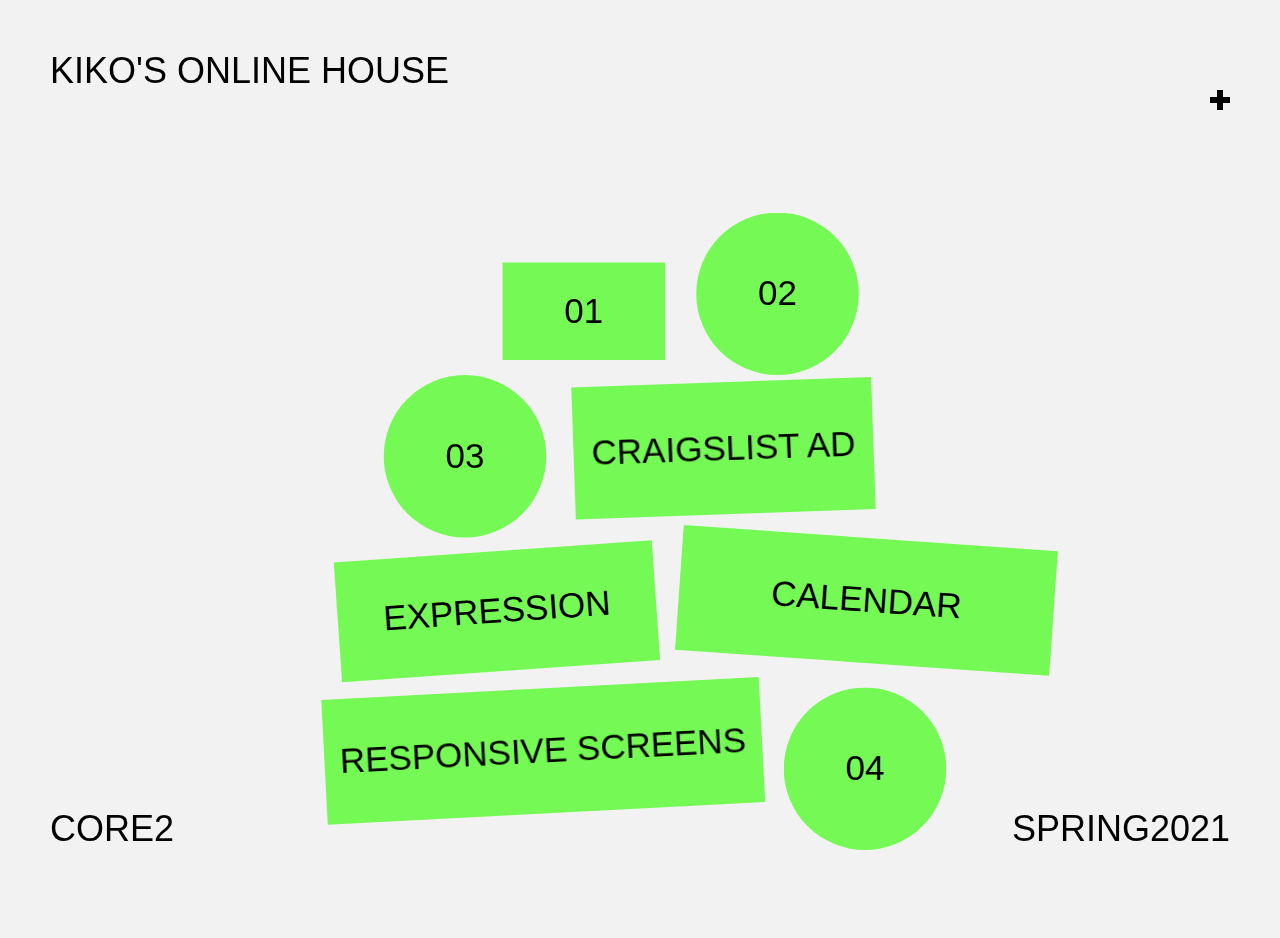
<file: index.html>
<!DOCTYPE html>
<html lang="en">

<head>
  <meta charset="UTF-8">
  <meta http-equiv="X-UA-Compatible" content="IE=edge">
  <meta name="viewport" content="width=device-width,initial-scale=1,maximum-scale=1,user-scalable=no">
  <title>KIKO'S ONLINE HOUSE</title>
  <link rel="stylesheet" href="./css/style.css">
</head>

<body>
  <div class="wrapper">
    <!-- header -->
    <header class="top-header">
      <!-- AAA -->
      <div class="mark fr"></div>
    </header>
    <!-- header end -->

    <!-- intro -->
    <div class="intro">
      <p>KIKO'S <br> ONLINE HOUSE</p>
      <p>CORE2:</p>
      <p>SPRING2021</p>
    </div>
    <!-- intro end -->

    <div class="mobile-intro">
      <p>KIKO'S ONLINE HOUSE</p>
      <p>CORE2</p>
      <p>SPRING2021</p>
    </div>

    <!-- shape -->
    <div class="shapes">
      <div class="shape shape1"><a href="https://kikokills17.github.io/kikokills17.github.io-project1/"
          class="navlink">01</a></div>
      <div class="shape circle shape2"><a href="https://kikokills17.github.io/Studio-Readings/" class="navlink">02</a>
      </div>
      <div class="shape circle shape3"><a href="">03</a></div>
      <div class="shape shape4"><a href="https://kiko-lab-p1.glitch.me/" class="navlink">CRAIGSLIST AD</a></div>
      <div class="shape shape5"><a href="https://lab-canlendar.glitch.me/" class="navlink">CALENDAR</a></div>
      <div class="shape shape6"><a href="https://kikokills17.github.io/Lab-expression/intro.html"
          class="navlink">EXPRESSION</a></div>
      <div class="shape circle shape7" class="navlink"><a href="">04</a></div>
      <div class="shape shape8"><a href="https://kikokills17.github.io/Responsive-Screens/" class="navlink">RESPONSIVE
          SCREENS</a></div>
    </div>
    <!-- shape end -->
  </div>

  <!-- nav -->
  <div class="nav-box">
    <header class="top-header">
      <!-- AAA -->
      <div class="mark fr"></div>
    </header>
    <ul class="nav">
      <li><a href="./pages/about.html">ABOUT ME</a></li>
      <li><a href="./pages/contact.html">CONTACT</a></li>
      <li><a href="./pages/work.html">WORK</a></li>
    </ul>
  </div>
  <!-- nav end -->

  <script src="./js/script.js"></script>
</body>

</html>
</file>
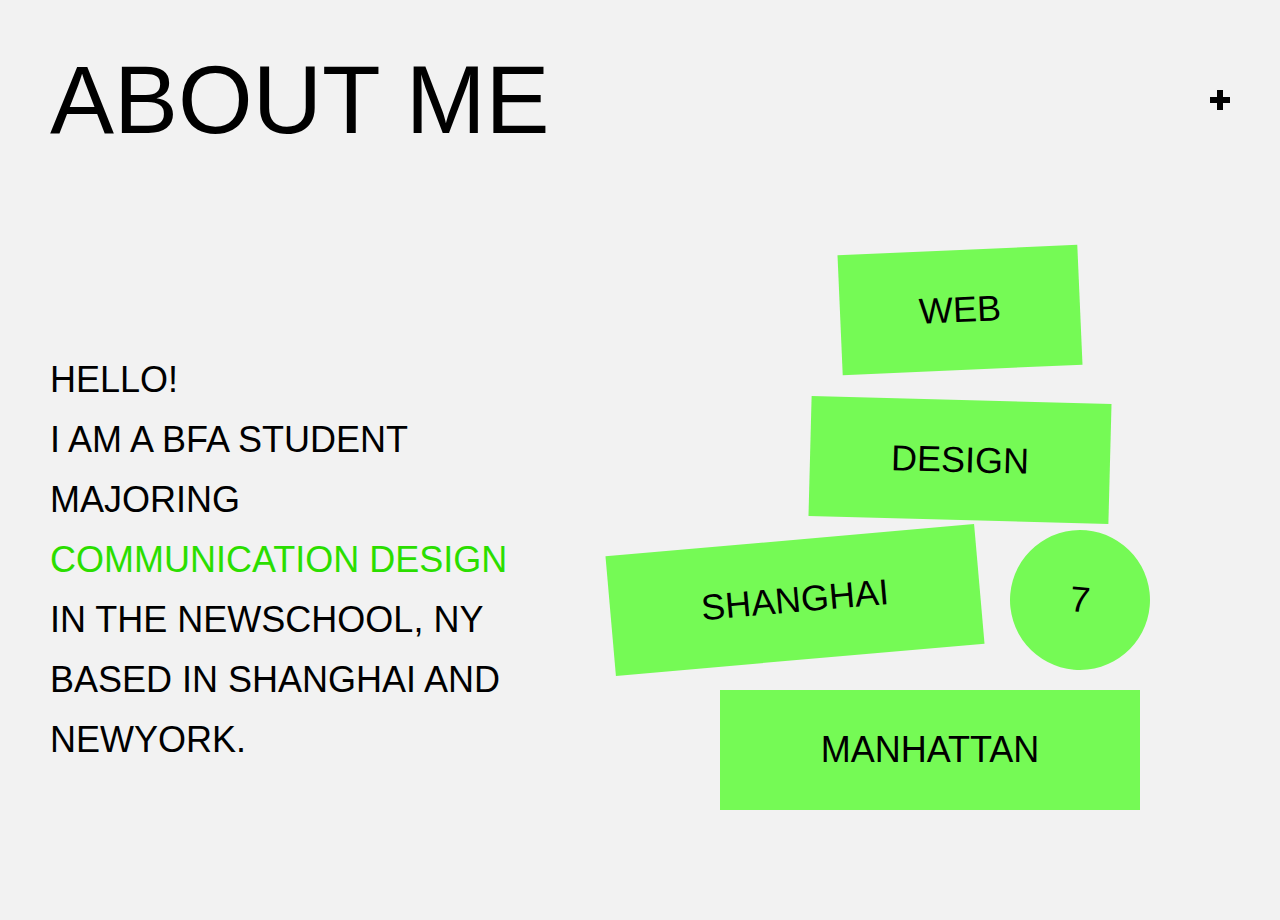
<file: pages/about.html>
<!DOCTYPE html>
<html lang="en">
<head>
  <meta charset="UTF-8">
  <meta http-equiv="X-UA-Compatible" content="IE=edge">
  <meta name="viewport" content="width=device-width,initial-scale=1,maximum-scale=1,user-scalable=no">
  <title>About</title>
  <link rel="stylesheet" href="../css/style.css">
</head>
<body>
  <div class="wrapper">
    <!-- header -->
    <header class="top-header">
      <div class="title">ABOUT ME</div>
      <!-- AAA -->
      <div class="mark fr"></div>
    </header>
    <!-- header end -->

    <!-- intro -->
    <div class="intro-detail">
      <p class="mobile">HELLO! <br> I AM A BFA STUDENT MAJORING <span class="highlight">COMMUNICATION DESIGN</span> IN THE NEWSCHOOL, NY BASED IN SHANGHAI AND NEWYORK.</p>
      <div class="about-shapes">
        <div class="shape shape1">WEB</div>
        <div class="shape shape2">DESIGN</div>
        <div class="shape shape3">SHANGHAI</div>
        <div class="shape shape4">7</div>
        <div class="shape shape5">MANHATTAN</div>
      </div>
    </div>
    <!-- intro end -->
  </div>

    <!-- nav -->
    <div class="nav-box">
      <header class="top-header">
        <!-- AAA -->
        <div class="mark fr"></div>
      </header>
      <ul class="nav">
        <li><a href="./about.html">ABOUT ME</a></li>
        <li><a href="./contact.html">CONTACT</a></li>
        <li><a href="./work.html">WORK</a></li>
        <li><a href="../index.html">HOME</a></li>
      </ul>
    </div>
    <!-- nav end -->

    <script src="../js/script.js"></script>
</body>
</html>
</file>
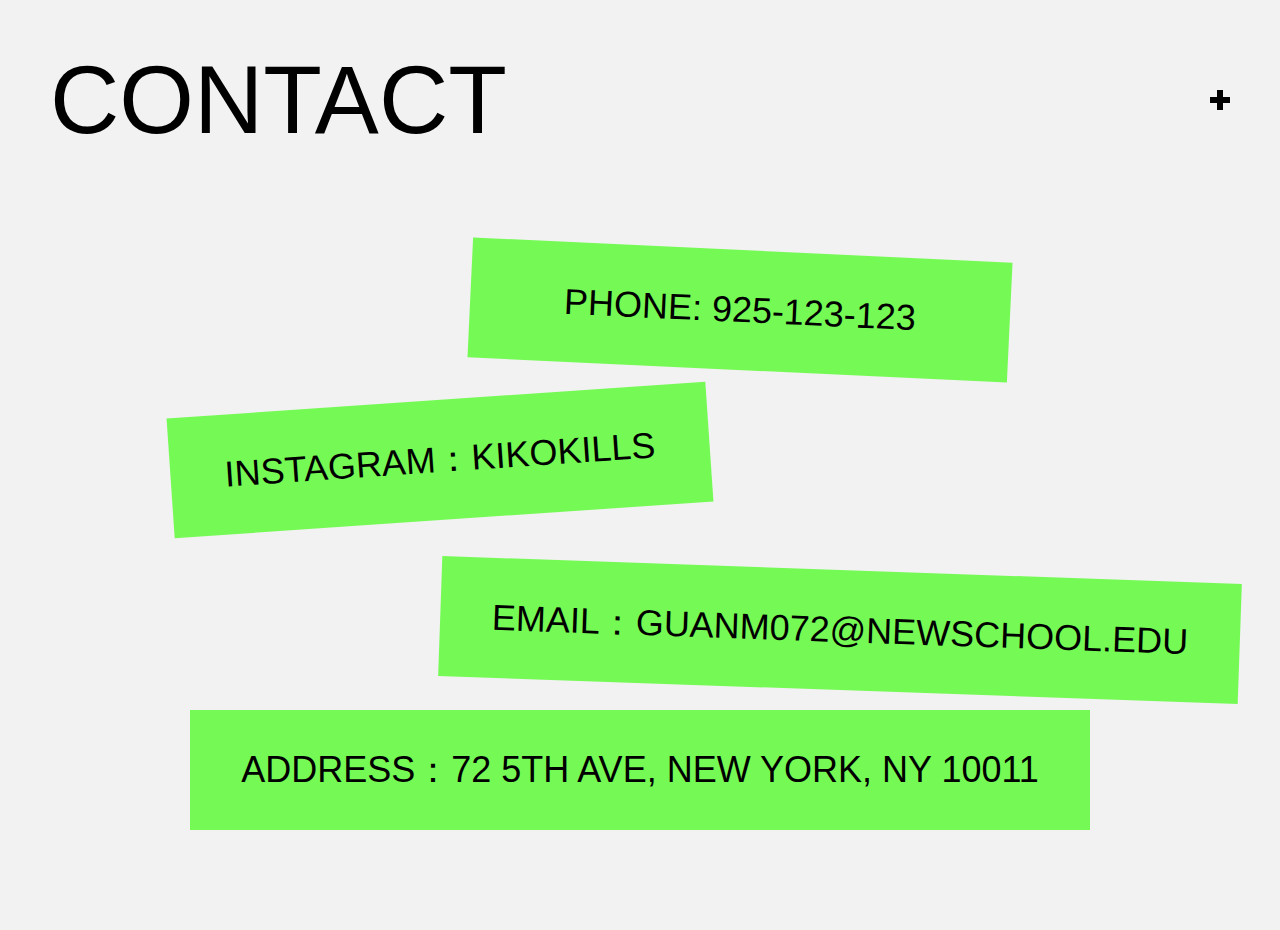
<file: pages/contact.html>
<!DOCTYPE html>
<html lang="en">

<head>
  <meta charset="UTF-8">
  <meta http-equiv="X-UA-Compatible" content="IE=edge">
  <meta name="viewport" content="width=device-width,initial-scale=1,maximum-scale=1,user-scalable=no">
  <title>Contact</title>
  <link rel="stylesheet" href="../css/style.css">
</head>

<body>
  <div class="wrapper">
    <!-- header -->
    <header class="top-header">
      <div class="title">CONTACT</div>
      <!-- AAA -->
      <div class="mark fr"></div>
    </header>
    <!-- header end -->

    <!-- CONTACT -->
    <!-- phone:
    925-123-123
    instagram:
    kikokills
    email:
    guanm072@newschool.edu
    address:
    72 5th ave, newyork,ny -->
    <div class="contact">
      <div class="contact-item">
        <h1 class="highlight">PHONE:</h1>
        <P>925-123-123</P>
      </div>
      <div class="contact-item">
        <h1 class="highlight">INSTAGRAM:</h1>
        <P>KIKOKILLS</P>
      </div>
      <div class="contact-item">
        <h1 class="highlight">EMAIL:</h1>
        <P>GUANM072@NEW <br> SCHOOL.EDU</P>
      </div>
      <div class="contact-item">
        <h1 class="highlight">ADDRESS:</h1>
        <P>72 5TH AVE, <br>NEWYORK, NY</P>
      </div>
    </div>
    <div class="contact-shapes">
      <div class="shape shape1">PHONE: 925-123-123</div>
      <div class="shape shape2">INSTAGRAM：KIKOKILLS</div>
      <div class="shape shape3">EMAIL：GUANM072@NEWSCHOOL.EDU</div>
      <div class="shape shape4">ADDRESS：72 5TH AVE, NEW YORK, NY 10011</div>
    </div>
    <!-- CONTACT end -->
  </div>

  <!-- nav -->
  <div class="nav-box">
    <header class="top-header">
      <!-- AAA -->
      <div class="mark fr"></div>
    </header>
    <ul class="nav">
      <li><a href="./about.html">ABOUT ME</a></li>
      <li><a href="./contact.html">CONTACT</a></li>
      <li><a href="./work.html">WORK</a></li>
      <li><a href="../index.html">HOME</a></li>
    </ul>
  </div>
  <!-- nav end -->

  <script src="../js/script.js"></script>
</body>

</html>
</file>
<file: css/style.css>
* {
  margin: 0;
  padding: 0;
  box-sizing: border-box;
  font-size: 3.6rem;
  font-family: Neutral Face, sans-serif;
  font-weight: normal;
}

html {
  font-size: 62.5%;
  background-color: #f2f2f2;
}

body {
  height: 100vh;
  /* overflow: hidden; */
  overflow-y: scroll;
}

ul,
li,
ol {
  list-style: none;
  font-size: 3.6rem;
}

a {
  text-decoration: none;
  color: #000;
  font-size: 3.6rem;
  font-family: Neutral Face, Arial, Helvetica, sans-serif;
  font-weight: normal;
}

a:hover {
  color: #2AD800;

}

.navlink:hover {
  color: #f2f2f2;


}

.fl {
  float: left;
}

.fr {
  float: right;
}

.wrapper {
  padding: 2rem;
}

.wrapper>header,
.nav-box>header {
  overflow: hidden;
  height: 6rem;
  line-height: 6rem;
}

/* mark */
.wrapper>header .mark,
.nav-box>header .mark {
  position: relative;
  width: 2rem;
  height: 100%;
  transition: all 0.1s linear;
}

/* .wrapper>header .mark:hover,
.nav-box>header .mark:hover {
  transform: rotate(45deg);
} */

.wrapper>header .mark::before,
.wrapper>header .mark::after,
.nav-box>header .mark::before,
.nav-box>header .mark::after {
  content: "";
  position: absolute;
  width: 200%;
  height: 1.2rem;
  background-color: #000;
  transform-origin: 0 0;
  cursor: pointer;
}

/* - */
.wrapper>header .mark::before,
.nav-box>header .mark::before {
  left: 0;
  top: 50%;
  transform: scale(.5) translateY(-50%);
}

/* | */
.wrapper>header .mark::after,
.nav-box>header .mark::after {
  top: 50%;
  left: 50%;
  transform: scale(.5) rotate(90deg) translate(-50%, -50%);
}

/* mark end */

/* intro */
.wrapper>.intro {
  text-align: center;
  line-height: 3.8rem;
}

/* intro end */

/* shape */
.wrapper .shapes {
  min-width: 37.5rem;
  width: 30%;
  position: relative;
  /* height: calc(100vh - 33rem); */
  height: 100vh;
  margin-left: auto;
  margin-right: auto;
  /* margin-top: 7rem; */
  /* margin: auto; */
  /* background-color: orange; */
}

.shapes a {
  font-size: 2.8rem;
}

.shapes>.shape {
  position: absolute;
  width: 13rem;
  height: 7.8rem;
  line-height: 7.8rem;
  font-size: 2.8rem !important;
  text-align: center;
  background-color: #75FA55;
  transform-origin: 0 0;
}

.shapes>.circle {
  width: 13rem;
  height: 13rem;
  line-height: 13rem;
  border-radius: 50%;
}

.shapes>.shape1 {
  top: 0;
  left: 30%;
}

.shapes>.shape2 {
  top: -4rem;
  right: 2rem;
}

.shapes>.shape3 {
  top: 7rem;
  left: 2rem;
}

.shapes>.shape4 {
  width: 24rem;
  height: 10.5rem;
  line-height: 10.5rem;
  top: 10rem;
  right: 2rem;
  transform: rotate(-2deg);
}

.shapes>.shape5 {
  width: 30rem;
  height: 10rem;
  line-height: 10rem;
  top: 21rem;
  right: 4rem;
  transform: rotate(4deg);
}

.shapes>.shape6 {
  width: 25.5rem;
  height: 9.6rem;
  line-height: 9.6rem;
  top: 35rem;
  left: 1rem;
  transform: rotate(-4deg);
}

.shapes>.shape7 {
  width: 11rem;
  height: 11rem;
  line-height: 11rem;
  top: 34rem;
  right: 3rem;
}

.shapes>.shape8 {
  width: 35rem;
  height: 10rem;
  line-height: 10rem;
  top: 47rem;
  left: 2rem;
  transform: rotate(-3deg);
}

/* shape end */

/* nav-box */
.nav-box {
  display: none;
  position: absolute;
  top: 0;
  left: 0;
  right: 0;
  bottom: 0;
  width: 100%;
  height: 100%;
  padding: 2rem;
  background-color: #f2f2f2;
}

.nav-box.active {
  display: block !important;
}

.nav-box>.nav {
  display: flex;
  flex-direction: column;
  justify-content: center;
  height: calc(100% - 6rem);
  text-align: center;
}

.nav-box>.nav li {
  margin-bottom: 10rem;
}

/* nav-box end */

/* page about */
.wrapper>header .title {
  float: left;
  font-size: 4.8rem;
  line-height: 6rem;
}

.intro-detail {
  margin-top: 20rem;
  line-height: 6rem;
}

.intro-detail>.about-shapes {
  display: none;
}

.highlight {
  color: #2BDE00;
}

/* page contact */
.contact {
  margin-top: 16.5rem;
  font-size: 3.6rem;
  line-height: 6rem;
}

.contact-shapes {
  display: none;
}

/* page work */
.work {
  margin-top: 16.5rem;
  font-size: 3.6rem;
  line-height: 6rem;
}

.work .work-item ul>li span.plus {
  display: none;
}

.work .work-item ul>li ul.desc {
  display: none;
}

.mobile-intro {
  display: none;
}

@media screen and (min-width: 851px) {
  .wrapper>.intro {
    display: none;
  }

  .wrapper .shapes {
    min-width: 55rem;
    height: 60vh;
    margin-top: 18rem;
    transform: scale(1.25);
  }

  .shapes>.circle {
    width: 13rem;
    height: 13rem;
    line-height: 13rem;
    border-radius: 50%;
  }

  .shapes>.shape2 {
    top: -4rem;
    right: 10rem;
  }

  .shapes>.shape3 {
    top: 9rem;
    left: 7rem;
  }

  .shapes>.shape4 {
    width: 24rem;
    height: 10.5rem;
    line-height: 10.5rem;
    top: 10rem;
    right: 9rem;
    transform: rotate(-2deg);
  }

  .shapes>.shape5 {
    width: 30rem;
    height: 10rem;
    line-height: 10rem;
    top: 21rem;
    right: -6rem;
    transform: rotate(4deg);
  }

  .shapes>.shape6 {
    width: 25.5rem;
    height: 9.6rem;
    line-height: 9.6rem;
    top: 24rem;
    left: 3rem;
    transform: rotate(-4deg);
  }

  .shapes>.shape7 {
    width: 13rem;
    height: 13rem;
    line-height: 13rem;
    top: 34rem;
    right: 3rem;
  }

  .shapes>.shape8 {
    width: 35rem;
    height: 10rem;
    line-height: 10rem;
    top: 35rem;
    left: 2rem;
    transform: rotate(-3deg);
  }

  body {
    overflow-y: scroll;
  }

  .wrapper {
    padding: 5rem;
  }

  .nav-box {
    padding: 5rem;
  }

  .nav-box .nav a {
    font-size: 4.8rem;
  }

  header.top-header {
    height: 10rem;
  }

  header.top-header .title {
    font-size: 9.6rem;
    line-height: 10rem;
  }

  .mobile-intro {
    display: block;
  }

  .mobile-intro p {
    padding: 5rem;
  }

  .mobile-intro p:nth-child(1) {
    position: fixed;
    top: 0;
    left: 0;
  }

  .mobile-intro p:nth-child(2) {
    position: fixed;
    bottom: 0;
    left: 0;
  }

  .mobile-intro p:nth-child(3) {
    position: fixed;
    bottom: 0;
    right: 0;
  }

  .intro-detail {
    display: flex;
    justify-content: space-between;
  }

  .intro-detail p.mobile {
    width: 50rem;
  }

  .intro-detail .about-shapes {
    display: block;
    margin-top: -10rem;
  }

  /* about */
  .about-shapes .shape {
    width: 24rem;
    height: 12rem;
    line-height: 12rem;
    background-color: #75FA55;
    text-align: center;
  }

  .about-shapes .shape.shape1 {
    position: relative;
    left: 3rem;
    transform: rotate(-2.5deg);
  }

  .about-shapes .shape.shape2 {
    width: 30rem;
    position: relative;
    top: 3rem;
    transform: rotate(1.5deg);
  }

  .about-shapes .shape.shape3 {
    width: 37rem;
    position: relative;
    top: 5rem;
    left: -20rem;
    transform: rotate(-5deg);
  }

  .about-shapes .shape.shape4 {
    width: 14rem;
    height: 14rem;
    line-height: 14rem;
    border-radius: 50%;
    position: relative;
    top: -8rem;
    left: 20rem;
    transform: rotate(5deg);
  }

  .about-shapes .shape.shape5 {
    width: 42rem;
    position: relative;
    top: -6rem;
    right: 9rem;
  }

  /* contact */
  .contact {
    display: none;
  }

  .contact-shapes {
    display: flex;
    align-items: center;
    /* justify-content: center; */
    flex-direction: column;
    width: 80%;
    height: 70vh;
    margin: auto;
    margin-top: 10rem;
  }

  .contact-shapes .shape {
    width: 54rem;
    height: 12rem;
    line-height: 12rem;
    background-color: #75FA55;
    text-align: center;
  }

  .contact-shapes .shape.shape1 {
    position: relative;
    left: 10rem;
    transform: rotate(2.69deg);
  }

  .contact-shapes .shape.shape2 {
    position: relative;
    top: 3rem;
    left: -20rem;
    transform: rotate(-3.9deg);
  }

  .contact-shapes .shape.shape3 {
    width: 80rem;
    position: relative;
    top: 8rem;
    left: 20rem;
    transform: rotate(2deg);
  }

  .contact-shapes .shape.shape4 {
    width: 90rem;
    position: relative;
    top: 10rem;
  }

  /* work */
  .work {
    margin-top: 4rem;
  }

  .work .work-item h1.highlight {
    color: #000;
    font-size: 4.8rem;
  }

  .work .work-item {
    display: flex;
    justify-content: space-between;
  }

  .work-item h1 {
    flex: 1;
  }

  .work-item ul {
    flex: 1;
  }

  .work .work-item ul>li {
    /* border: 1px solid #000; */
    position: relative;
    border-top: 1px solid #000;
  }

  .work-item ul>li span.plus {
    display: inline-block !important;
    position: absolute;
    right: 1rem;
    cursor: pointer;
  }

  li.last-li {
    border-bottom: 1px solid #000;
  }

  .work .work-item ul>li ul.desc.open {
    display: block;
    margin-bottom: 1rem;
  }

  .work .work-item ul>li ul.desc>li {
    border: none;
    font-size: 1.4rem;
    line-height: 1.2;
  }

  .work .work-item ul>li ul.desc>li a {
    font-size: 1.4rem;
    line-height: 1.2;
    color: #2AD800;
  }
}

@media screen and (min-width: 851px) and (max-width: 1220px) {
  .intro-detail .about-shapes {
    margin-left: 20rem;
    transform: scale(0.75);
  }

  .contact-shapes {
    transform: scale(0.75);
  }
}

@media screen and (max-width: 850px) {
  .wrapper .shapes {
    width: 100%;
    height: 30vh;
    margin-top: 10rem;
    /* margin-left: -2rem; */
    /* margin-right: -2rem; */
  }
}

@media screen and (max-width: 320px) {
  html {
    font-size: 45%;
  }
}

@media screen and (max-width: 480px) {
  html {
    font-size: 50%;
  }
}
</file>
